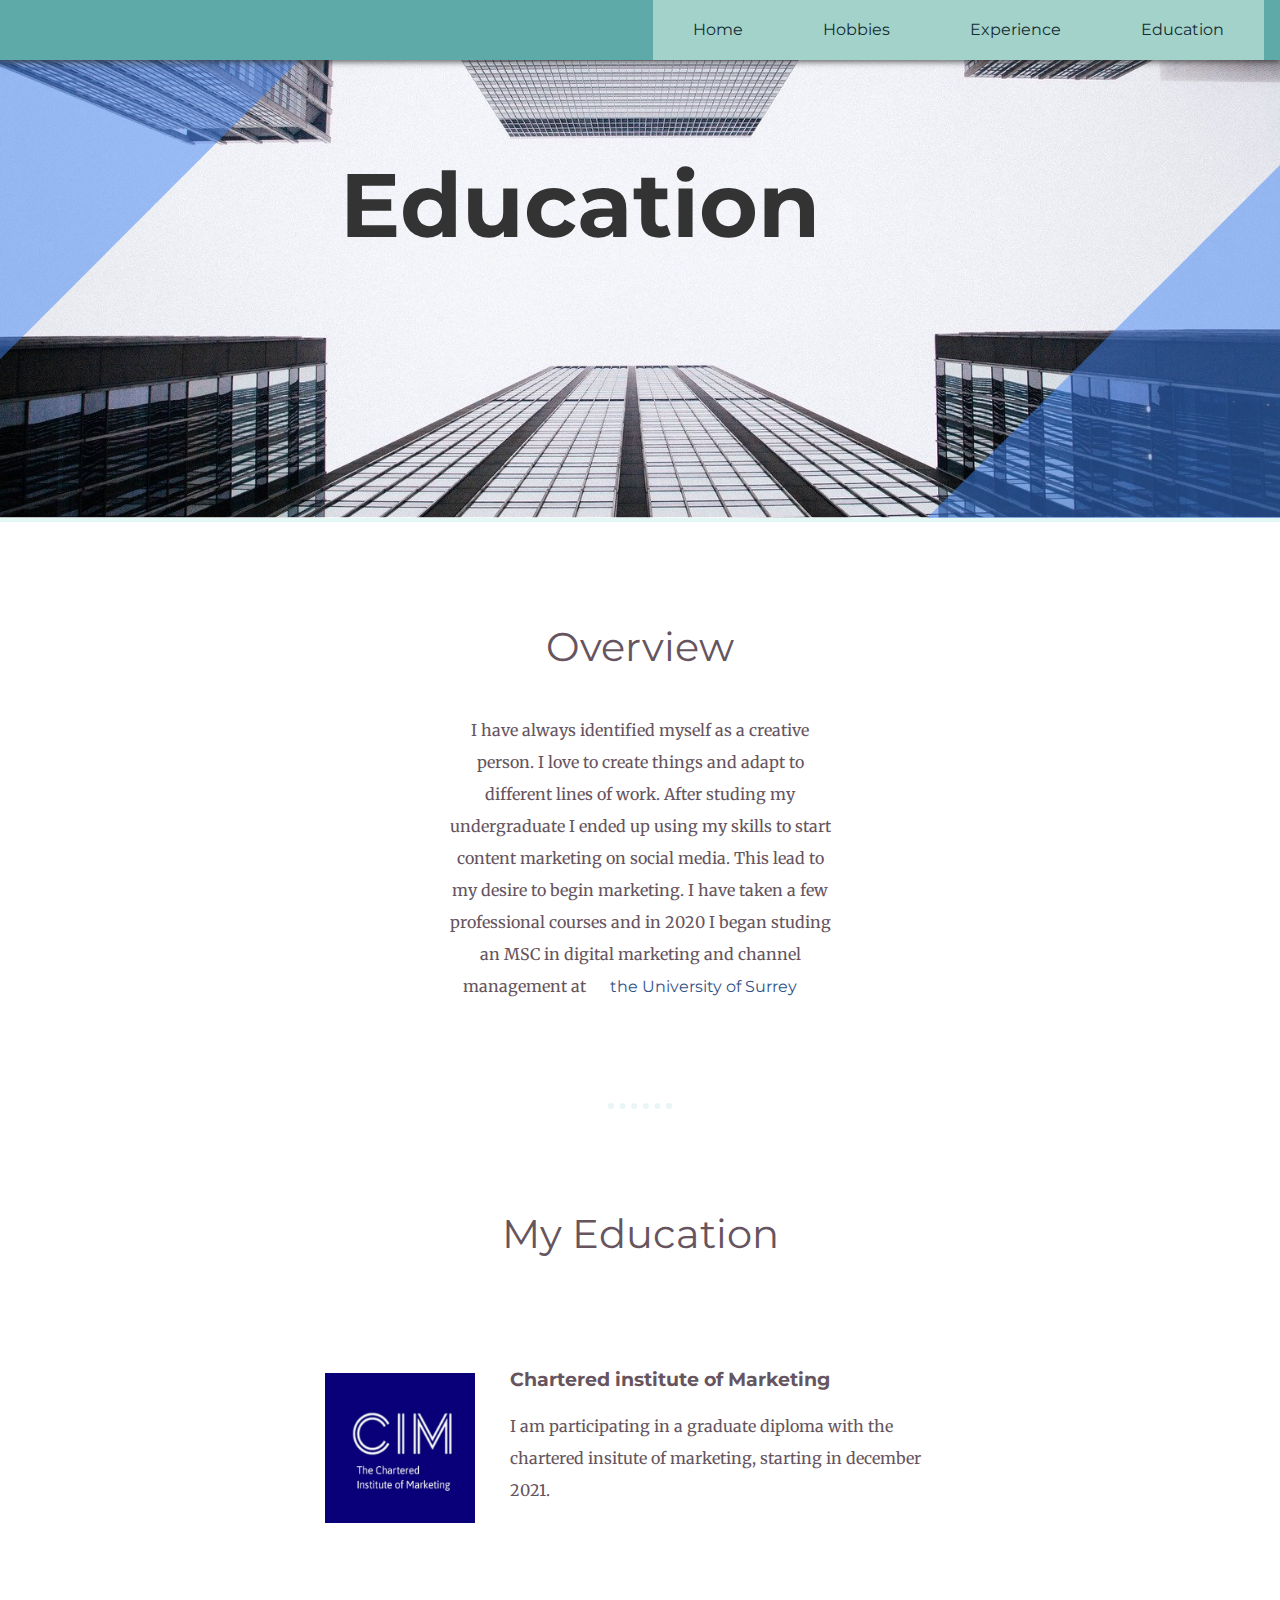
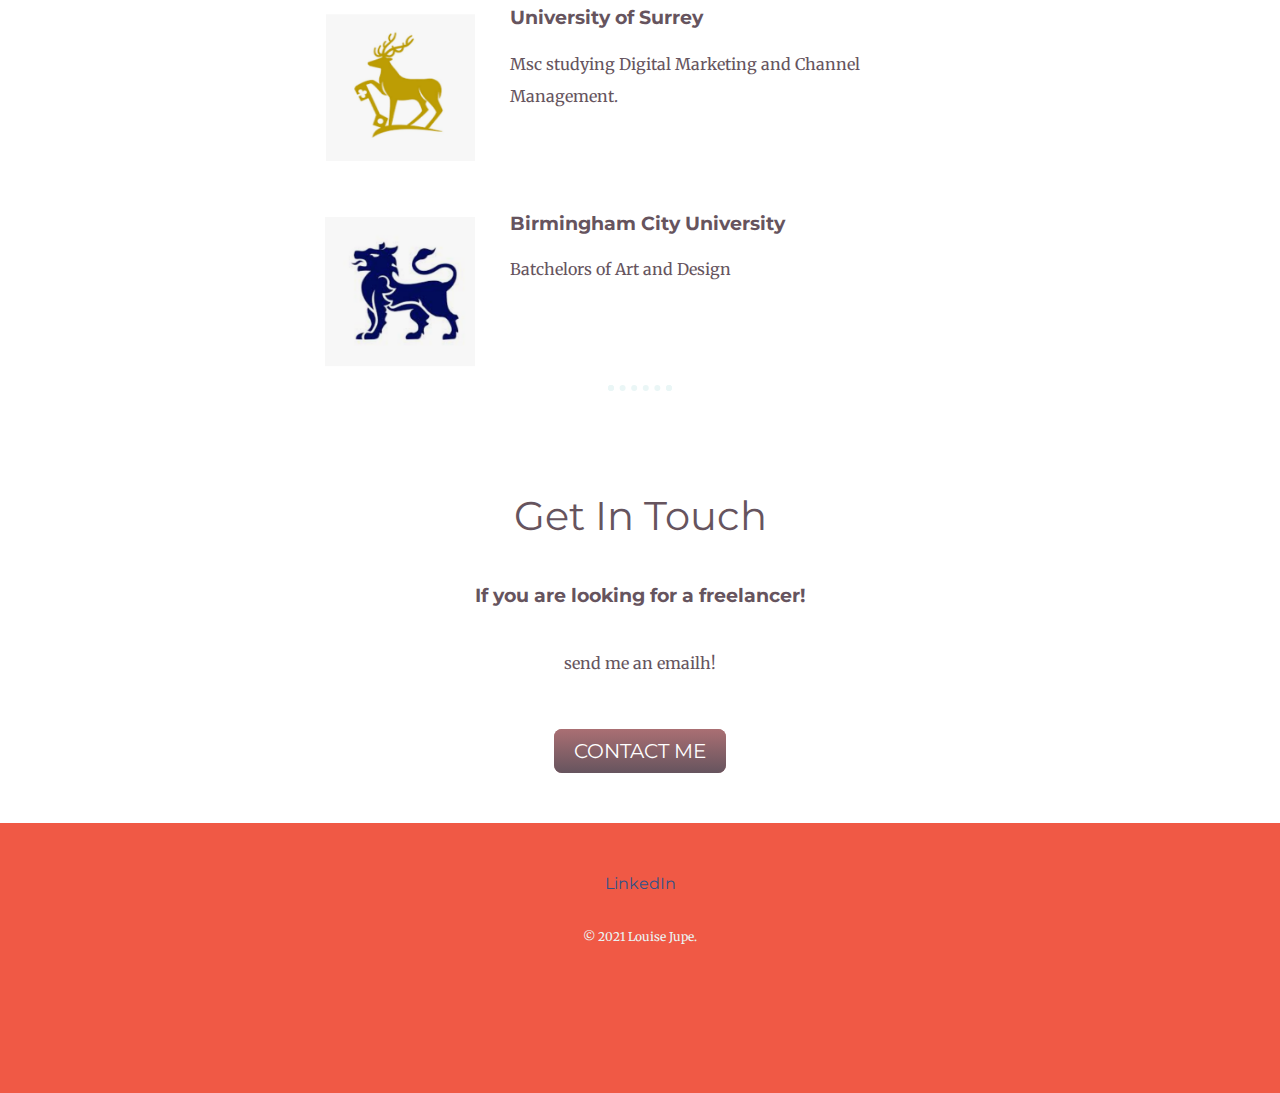
<file: education.html>
<!DOCTYPE html>
<html lang="en" dir="ltr">
  <head>
    <meta charset="utf-8">
    <title>Lousie Jupe Education</title>
    <link rel="stylesheet" href="css/education.css">
    <link href="https://fonts.googleapis.com/css?family=Merriweather|Montserrat|Sacramento" rel="stylesheet">
    <link rel="icon" href="favicon.ico">
  </head>

  <body>
    <div class="navbar">
      <ul class="navbar-container">
        <li class="nav-item"><a href="education.html" class="left-underline nav-button" data-scroll>Education</a></li>
        <li class="nav-item"><a href="experience.html" class="left-underline nav-button" data-scroll>Experience</a></li>
        <li class="nav-item active"><a href="hobbies.html" class="left-underline nav-button" data-scroll>Hobbies</a></li>
        <li class="nav-item"><a href="index.html" class="left-underline nav-button" data-scroll>Home</a></li>
      </ul>
    </div>
    <div class="top-container">
      <img class="desk" src="images/educate.png" alt="img">
      <div class="title-text">
        <h1> Education</h1>
      </div>
    </div>
    <div class="middle-container">
      <div class="profile">
        <h2>Overview</h2>
        <p class="intro">I have always identified myself as a creative person. I love to create things and adapt to different lines of work. After studing my undergraduate I ended up using my skills to start content marketing on social media. This lead to my desire to begin marketing. I have taken a few professional courses and in 2020 I began studing an MSC in digital marketing and channel management at <a href="https://www.surrey.ac.uk/">the University of Surrey</a> </p>
      </div>
      <hr>
      <div class="skills">
        <h2>My Education</h2>
        <div class="skill-row">
          <img class="code-img" src="images/cim.png" alt="code-img">
          <h3>Chartered institute of Marketing</h3>
          <p>I am participating in a graduate diploma with the chartered insitute of marketing, starting in december 2021.</p>
        </div>
        <div class="skill-row">
          <img class="skilldm-img" src="images/UOS.png" alt="img">
          <h3>University of Surrey </h3>
          <p>Msc studying Digital Marketing and Channel Management.</p>
        </div>
        <div class="skill-row">
          <img class="skilladobe-img" src="images/BCU.png" alt="img">
          <h3>Birmingham City University</h3>
          <p>Batchelors of Art and Design</p>
        </div>
      </div>
    </div>
    <hr>
    <div class="contact-me">
      <h2> Get In Touch</h2>
      <h3>If you are looking for a freelancer!</h3>
      <p class="contact-message">send me an emailh!</p>
      <a class="button" href="mailto:louisejupe1@gmail.com">CONTACT ME</a>
    </div>
    <div class="bottom-container">
      <a class="footer-link" href="https://www.linkedin.com/in/louise-jupe-0a54151a8/">LinkedIn</a>
      <p class="copyright">© 2021 Louise Jupe.</p>
    </div>
  </body>
</html>
</file>
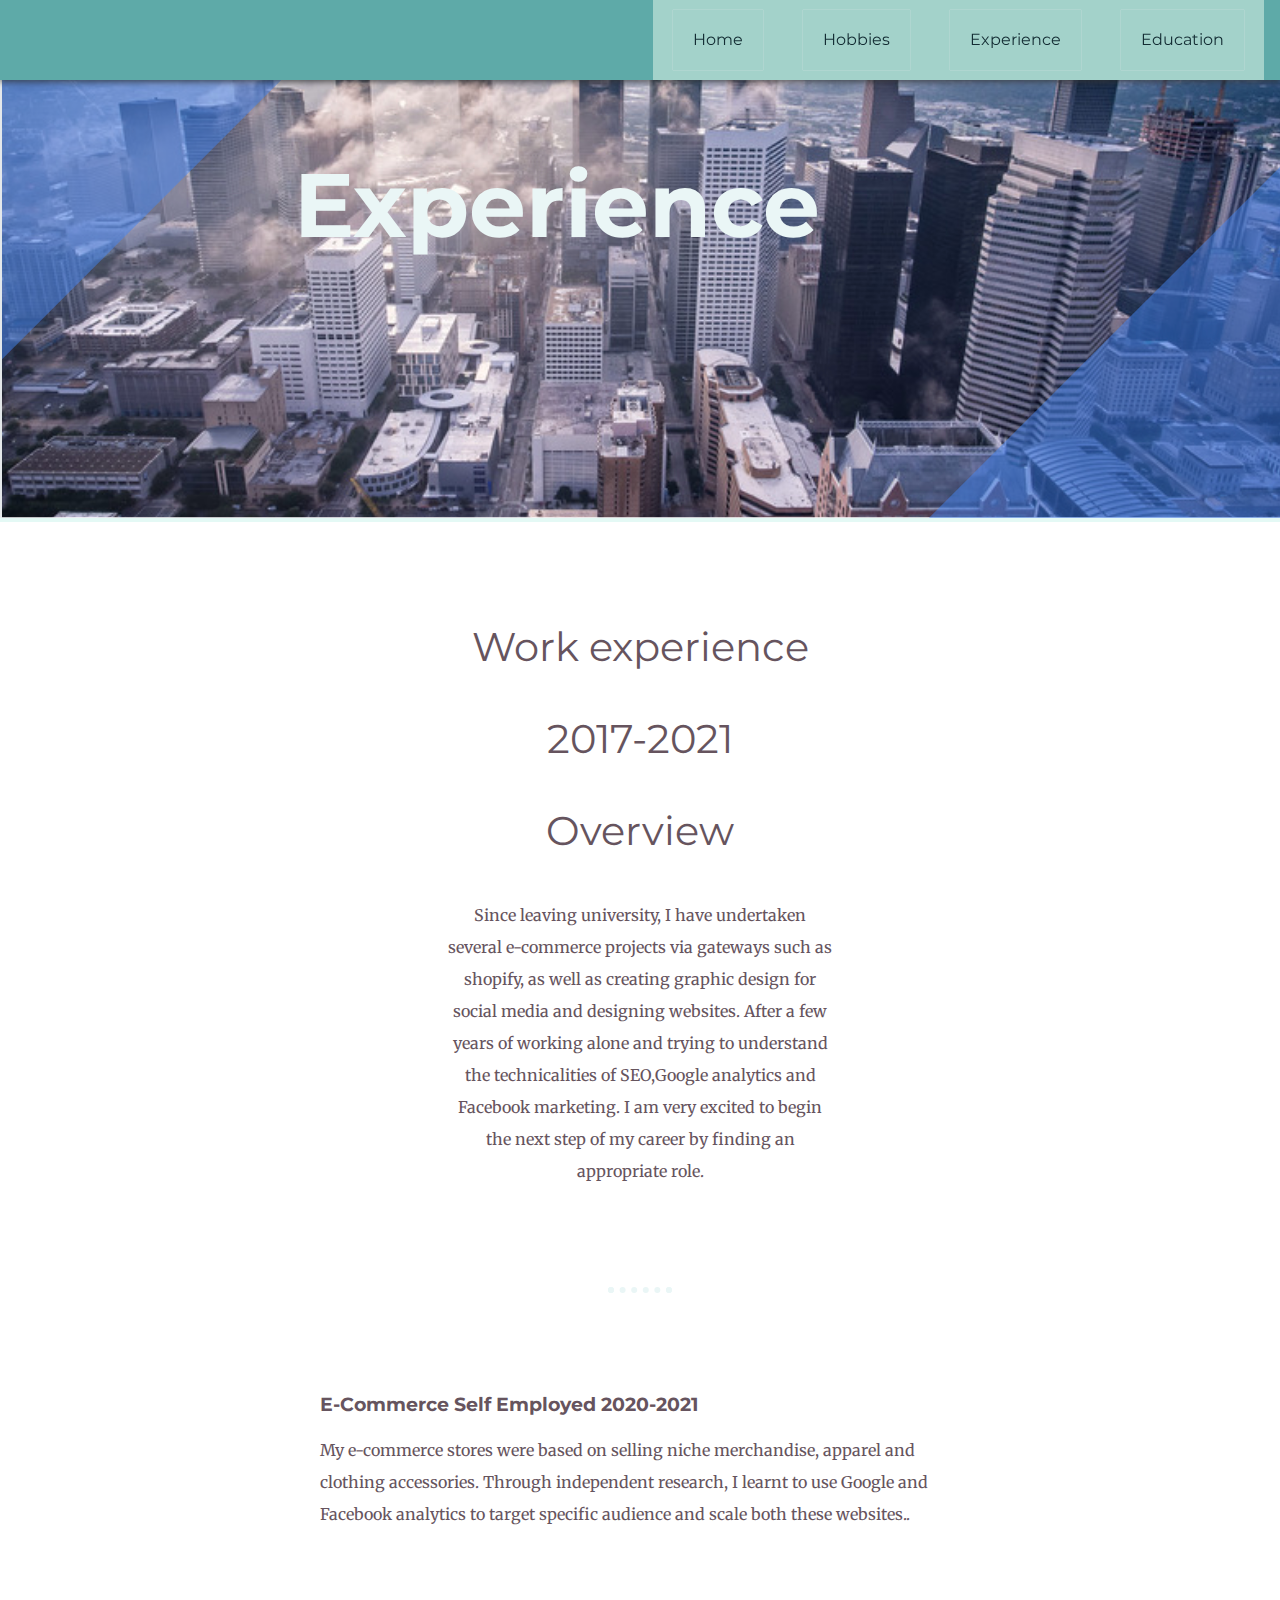
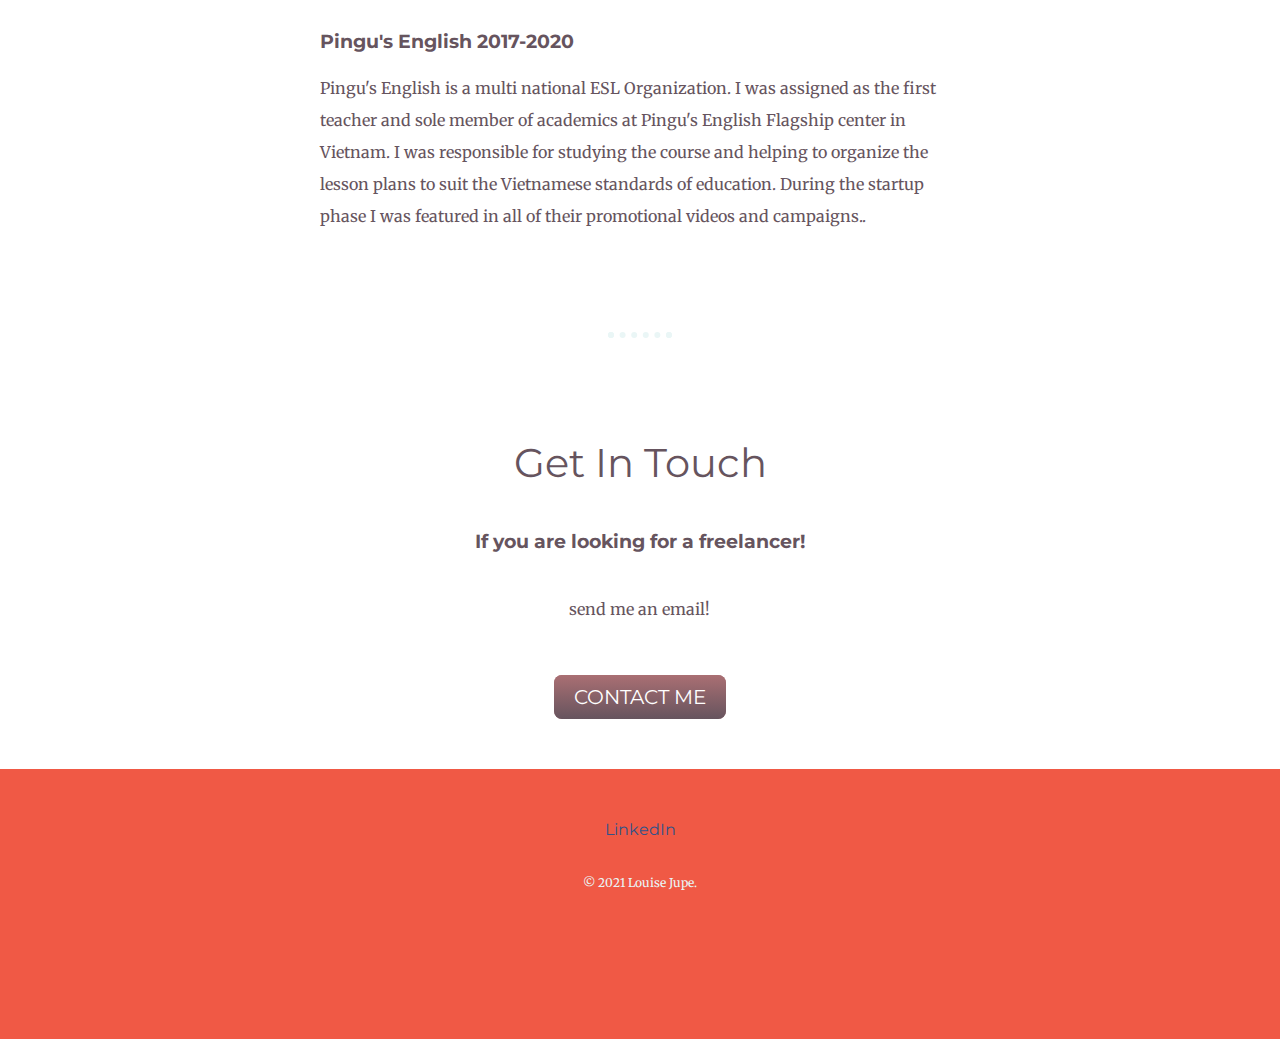
<file: experience.html>
<!DOCTYPE html>
<html lang="en" dir="ltr">
  <head>
    <meta charset="utf-8">
    <title>Lousie Jupe Experience</title>
    <link rel="stylesheet" href="css/experience.css">
    <link href="https://fonts.googleapis.com/css?family=Merriweather|Montserrat|Sacramento" rel="stylesheet">
    <link rel="icon" href="favicon.ico">
  </head>

  <body>
    <div class="navbar">
      <ul class="navbar-container">
        <li class="nav-item"><a href="education.html" class="left-underline nav-button" data-scroll>Education</a></li>
        <li class="nav-item"><a href="experience.html" class="left-underline nav-button" data-scroll>Experience</a></li>
        <li class="nav-item active"><a href="hobbies.html" class="left-underline nav-button" data-scroll>Hobbies</a></li>
        <li class="nav-item"><a href="index.html" class="left-underline nav-button" data-scroll>Home</a></li>
      </ul>
    </div>
    <div class="top-container">
      <img class="desk" src="images/experience.banner.png" alt="img">
      <div class="title-text">
        <h1> Experience</h1>
      </div>
    </div>
    <div class="middle-container">
      <div class="profile">
        <div class="skills">
          <h2>Work experience</h2>
          <h2>2017-2021</h2>
        <h2>Overview</h2>
        <p class="intro">Since leaving university, I have undertaken several e-commerce projects via gateways such as shopify, as well as creating graphic design for social media and designing websites. After a few years of working alone and trying to understand the technicalities of SEO,Google analytics and Facebook marketing. I am very excited to begin the next step of my career by finding an appropriate role. </p>
      </div>
      <hr>
        <div class="skill-row">
                    <h3>E-Commerce Self Employed 2020-2021</h3>
          <p>My e-commerce stores were based on selling niche merchandise, apparel and clothing accessories. Through independent research, I learnt to use Google and Facebook analytics to target specific audience and scale both these websites..</p>
        </div>
        <div class="skill-row">

          <h3>Pingu's English 2017-2020 </h3>
          <p>Pingu's English is a multi national ESL Organization. I was assigned as the first teacher and sole member of academics at Pingu's English Flagship center in Vietnam. I was responsible for studying the course and helping to organize the lesson plans to suit the Vietnamese standards of education. During the startup phase I was featured in all of their promotional videos and campaigns..</p>
        </div>
        </div>
      </div>
    </div>
    <hr>
    <div class="contact-me">
      <h2> Get In Touch</h2>
      <h3>If you are looking for a freelancer!</h3>
      <p class="contact-message">send me an email!</p>
      <a class="button" href="mailto:louisejupe1@gmail.com">CONTACT ME</a>
    </div>
    <div class="bottom-container">
      <a class="footer-link" href="https://www.linkedin.com/in/louise-jupe-0a54151a8/">LinkedIn</a>
      <p class="copyright">© 2021 Louise Jupe.</p>
    </div>
  </body>
</html>
</file>
<file: css/education.css>
body {
  color: #66545e;
  margin: 0;
  text-align: center;
  font-family: 'Merriweather', serif;
}

h1 {
  color: #333333;
  font-size: 5.625rem;
  margin: 50px auto 0 auto;
  font-family: 'Montserrat';
}

h2 {
  color: #66545e;
  font-family: 'Montserrat', sans-serif;
  font-size: 2.5rem;
  font-weight: normal;
  padding-bottom: 10px;
}

h3 {
  color: #66545e;
  font-family: 'Montserrat', sans-serif;
}

p {
  line-height: 2;
}

hr {
  border: dotted #EAF6F6 6px;
  border-bottom: none;
  width: 4%;
  margin: 100px auto;
}

a {
  color: #325288;
  font-family: 'Montserrat', sans-serif;
  margin: 10px 20px;
  text-decoration: none;
}

a:hover {
  color: #EAF6F6;
}
div.navbar {

}
.top-container {
  background-color: #E4F9F5;
  position: relative;
  padding-top: 0px;
}
div.navbar > ul.navbar-container {
  list-style-type: none;
  margin: 0;
  padding-left: 1em;
  padding-right: 1em;
  overflow: hidden;
background-color: #5eaaa8

}
div.navbar > ul > li.nav-item {
  float: right;
  background-color:#a3d2ca;
  transition: all 0.5s ease;
}
div.navbar > ul > li.active {
  background-color:#a3d2ca;
}
div.navbar > ul > li:hover {
  background-color: #f05945;
}
a.nav-button {
  font-family: 'Montserrat';
  text-decoration: none;
  line-height: 60px;
  padding-left: 20px;
  padding-right: 20px;
  color: #132c33;
  transition: all 0.5s ease;
}
a.nav-button:hover {
  text-decoration: none;
}
li.active > a.nav-button {
  cursor: default;
}
.title-text {
  position: absolute;
  right: 460px;
  top: 100px;
  z-index: +1;
}

.middle-container {
  position: relative;
  margin: 100px 0;
}

.bottom-container {
  background-color: #f05945;
  height: 200px;
   padding: 50px 0 20px;
}

.skill-row {
  width: 50%;
  margin: 100px auto 100px auto;
  text-align: left;

}

.pro {
  text-decoration: underline;
}

.intro {
  width: 30%;
  margin: auto;
}

.contact-message {
  width: 40%;
  margin: 40px auto 60px;
}

.copyright {
  color: #EAF6F6;
  font-size: 0.75rem;
  padding: 20px 0;
}
}

.desk {
  position: absolute;
  top: 80px;
  width: 100%;

}

.code-img {
  position: relative;
  width: 150px;
  height: 150px;
  float: left;
  margin-right: 30px;

  padding: 5px;
}

.skilldm-img {
  width: 150px;
  height: 150px;
  float: left;
  margin-right: 30px;

  padding: 5px;
}

.skilladobe-img {
  width: 150px;
  height: 150px;
  float: left;
  margin-right: 30px;

  padding: 5px;
}
}
.left-underline {
  display: inline-block;
  vertical-align: middle;
  -webkit-transform: translateZ(0);
  transform: translateZ(0);
  box-shadow: 0 0 1px #ECECEC;
  -webkit-backface-visibility: hidden;
  backface-visibility: hidden;
  -moz-osx-font-smoothing: grayscale;
  position: relative;
  overflow: hidden;
}
.left-underline:before {
  content: "";
  position: absolute;
  z-index: -1;
  left: 0;
  right: 100%;
  bottom: 0;
  background: #a3d2ca;
  height: 4px;
  -webkit-transition-property: right;
  transition-property: right;
  -webkit-transition-duration: 0.15s;
  transition-duration: 0.15s;
  -webkit-transition-timing-function: ease-out;
  transition-timing-function: ease-out;
}
.left-underline:hover:before, .left-underline:focus:before, .left-underline:active:before {
  right: 0;
}
div.navbar {
  position: fixed;
  top: 0;
  left: 0;
  width: 100%;
  background: #ee6e73;
  -webkit-box-shadow: 0px 2px 6px 0px rgba(50, 50, 50, 0.75);
  -moz-box-shadow:    0px 2px 6px 0px rgba(50, 50, 50, 0.75);
  box-shadow:         0px 2px 6px 0px rgba(50, 50, 50, 0.75);
  z-index: 9999999;
  position: fixed;
  top: 0;
  left: 0;
  width: 100%;
  background: #ee6e73;
  -webkit-box-shadow: 0px 2px 6px 0px rgba(50, 50, 50, 0.75);
  -moz-box-shadow:    0px 2px 6px 0px rgba(50, 50, 50, 0.75);
  box-shadow:         0px 2px 6px 0px rgba(50, 50, 50, 0.75);
  z-index: 9999999;
  float: left;

}

}

.profile-img {
  width: 300px;
  height: 300px;
  border-radius: 50%;
  overflow: hidden;
  position: absolute;
  right: 130px;
  top: 200px;
  z-index: +1;
}
.about.me {
  width: 50%;
  margin: 100px auto 100px auto;
  text-align: left;
}

.education-cont{
  width: 150px;
  height: 150px;
  float: left;
  margin-right: 30px;

  padding: 5px;

}
.hobbies-cont{
  width: 150px;
  height: 150px;
  float: left;
  margin-right: 30px;

  padding: 5px;
}
.experience-cont{
  width: 150px;
  height: 150px;
  float: left;
  margin-right: 30px;

  padding: 5px;
}

.button {
  background: #aa6f73;
  background-image: -webkit-linear-gradient(top, #aa6f73, #66545e);
  background-image: -moz-linear-gradient(top, #aa6f73, #66545e);
  background-image: -ms-linear-gradient(top, #aa6f73, #66545e);
  background-image: -o-linear-gradient(top, #aa6f73, #66545e);
  background-image: linear-gradient(to bottom, #aa6f73, #66545e);
  -webkit-border-radius: 8;
  -moz-border-radius: 8;
  border-radius: 8px;
  font-family: 'Montserrat', sans-serif;
  color: #ffffff;
  font-size: 20px;
  padding: 10px 20px 10px 20px;
  text-decoration: none;
}

.button:hover {
  background: #aa6f73;
  background-image: -webkit-linear-gradient(top, #aa6f73, #eea990);
  background-image: -moz-linear-gradient(top, #aa6f73, #eea990);
  background-image: -ms-linear-gradient(top, #aa6f73, #eea990);
  background-image: -o-linear-gradient(top, #aa6f73, #eea990);
  background-image: linear-gradient(to bottom, #aa6f73, #eea990);
  text-decoration: none;
}
.contact-me{
  width: 40%;
  margin: 40px auto 60px;


}
.footer-link {}
</file>
<file: css/experience.css>
body {
  color: #66545e;
  margin: 0;
  text-align: center;
  font-family: 'Merriweather', serif;
}

h1 {
  color: #EAF6F6;
  font-size: 5.625rem;
  margin: 50px auto 0 auto;
  font-family: 'Montserrat';
}

h2 {
  color: #66545e;
  font-family: 'Montserrat', sans-serif;
  font-size: 2.5rem;
  font-weight: normal;
  padding-bottom: 10px;
}

h3 {
  color: #66545e;
  font-family: 'Montserrat', sans-serif;
}

p {
  line-height: 2;
}

hr {
  border: dotted #EAF6F6 6px;
  border-bottom: none;
  width: 4%;
  margin: 100px auto;
}

a {
  color: #325288;
  font-family: 'Montserrat', sans-serif;
  margin: 10px 20px;
  text-decoration: none;
}

a:hover {
  color: #EAF6F6;
}
div.navbar {

}
.top-container {
  background-color: #E4F9F5;
  position: relative;
  padding-top: 0px;
}
div.navbar > ul.navbar-container {
  list-style-type: none;
  margin: 0;
  padding-left: 1em;
  padding-right: 1em;
  overflow: hidden;
background-color: #5eaaa8

}
div.navbar > ul > li.nav-item {
  float: right;
  background-color:#a3d2ca;
  transition: all 0.5s ease;
}
div.navbar > ul > li.active {
  background-color:#a3d2ca;
}
div.navbar > ul > li:hover {
  background-color: #f05945;
}
a.nav-button {
  font-family: 'Montserrat';
  text-decoration: none;
  line-height: 60px;
  padding-left: 20px;
  padding-right: 20px;
  color: #132c33;
  transition: all 0.5s ease;
}
a.nav-button:hover {
  text-decoration: none;
}
li.active > a.nav-button {
  cursor: default;
}
.title-text {
  position: absolute;
  right: 460px;
  top: 100px;
  z-index: +1;
}

.middle-container {
  position: relative;
  margin: 100px 0;
}

.bottom-container {
  background-color: #f05945;
  height: 200px;
   padding: 50px 0 20px;
}

.skill-row {
  width: 50%;
  margin: 100px auto 100px auto;
  text-align: left;

}

.pro {
  text-decoration: underline;
}

.intro {
  width: 30%;
  margin: auto;
}

.contact-message {
  width: 40%;
  margin: 40px auto 60px;
}

.copyright {
  color: #EAF6F6;
  font-size: 0.75rem;
  padding: 20px 0;
}
}

.desk {
  position: absolute;
  top: 80px;
  width: 100%;

}

.code-img {
  position: relative;
  width: 150px;
  height: 150px;
  float: left;
  margin-right: 30px;
  border-radius: 100%;
  overflow: hidden;
  border: thick solid #a3d2ca;
  padding: 5px;
}

.skilldm-img {
  width: 150px;
  height: 150px;
  float: left;
  margin-right: 30px;
  border-radius: 100%;
  overflow: hidden;
  border: thick solid #a3d2ca;
  padding: 5px;
}

.skilladobe-img {
  width: 150px;
  height: 150px;
  float: left;
  margin-right: 30px;
  border-radius: 100%;
  overflow: hidden;
  border: thick solid #a3d2ca;
  padding: 5px;
}
.left-underline {
  display: inline-block;
  vertical-align: middle;
  -webkit-transform: translateZ(0);
  transform: translateZ(0);
  box-shadow: 0 0 1px #ECECEC;
  -webkit-backface-visibility: hidden;
  backface-visibility: hidden;
  -moz-osx-font-smoothing: grayscale;
  position: relative;
  overflow: hidden;
}
.left-underline:before {
  content: "";
  position: absolute;
  z-index: -1;
  left: 0;
  right: 100%;
  bottom: 0;
  background: #a3d2ca;
  height: 4px;
  -webkit-transition-property: right;
  transition-property: right;
  -webkit-transition-duration: 0.15s;
  transition-duration: 0.15s;
  -webkit-transition-timing-function: ease-out;
  transition-timing-function: ease-out;
}
.left-underline:hover:before, .left-underline:focus:before, .left-underline:active:before {
  right: 0;
}
div.navbar {
  position: fixed;
  top: 0;
  left: 0;
  width: 100%;
  background: #ee6e73;
  -webkit-box-shadow: 0px 2px 6px 0px rgba(50, 50, 50, 0.75);
  -moz-box-shadow:    0px 2px 6px 0px rgba(50, 50, 50, 0.75);
  box-shadow:         0px 2px 6px 0px rgba(50, 50, 50, 0.75);
  z-index: 9999999;
  position: fixed;
  top: 0;
  left: 0;
  width: 100%;
  background: #ee6e73;
  -webkit-box-shadow: 0px 2px 6px 0px rgba(50, 50, 50, 0.75);
  -moz-box-shadow:    0px 2px 6px 0px rgba(50, 50, 50, 0.75);
  box-shadow:         0px 2px 6px 0px rgba(50, 50, 50, 0.75);
  z-index: 9999999;
  float: left;

}

}

.profile-img {
  width: 300px;
  height: 300px;
  border-radius: 50%;
  overflow: hidden;
  position: absolute;
  right: 130px;
  top: 200px;
  z-index: +1;
}
.about.me {
  width: 50%;
  margin: 100px auto 100px auto;
  text-align: left;
}

.education-cont{
  width: 150px;
  height: 150px;
  float: left;
  margin-right: 30px;

  padding: 5px;

}
.hobbies-cont{
  width: 150px;
  height: 150px;
  float: left;
  margin-right: 30px;

  padding: 5px;
}
.experience-cont{
  width: 150px;
  height: 150px;
  float: left;
  margin-right: 30px;

  padding: 5px;
}

.button {
  background: #aa6f73;
  background-image: -webkit-linear-gradient(top, #aa6f73, #66545e);
  background-image: -moz-linear-gradient(top, #aa6f73, #66545e);
  background-image: -ms-linear-gradient(top, #aa6f73, #66545e);
  background-image: -o-linear-gradient(top, #aa6f73, #66545e);
  background-image: linear-gradient(to bottom, #aa6f73, #66545e);
  -webkit-border-radius: 8;
  -moz-border-radius: 8;
  border-radius: 8px;
  font-family: 'Montserrat', sans-serif;
  color: #ffffff;
  font-size: 20px;
  padding: 10px 20px 10px 20px;
  text-decoration: none;
}

.button:hover {
  background: #aa6f73;
  background-image: -webkit-linear-gradient(top, #aa6f73, #eea990);
  background-image: -moz-linear-gradient(top, #aa6f73, #eea990);
  background-image: -ms-linear-gradient(top, #aa6f73, #eea990);
  background-image: -o-linear-gradient(top, #aa6f73, #eea990);
  background-image: linear-gradient(to bottom, #aa6f73, #eea990);
  text-decoration: none;
}
.contact-me{
  width: 40%;
  margin: 40px auto 60px;


}
.footer-link {}
</file>
